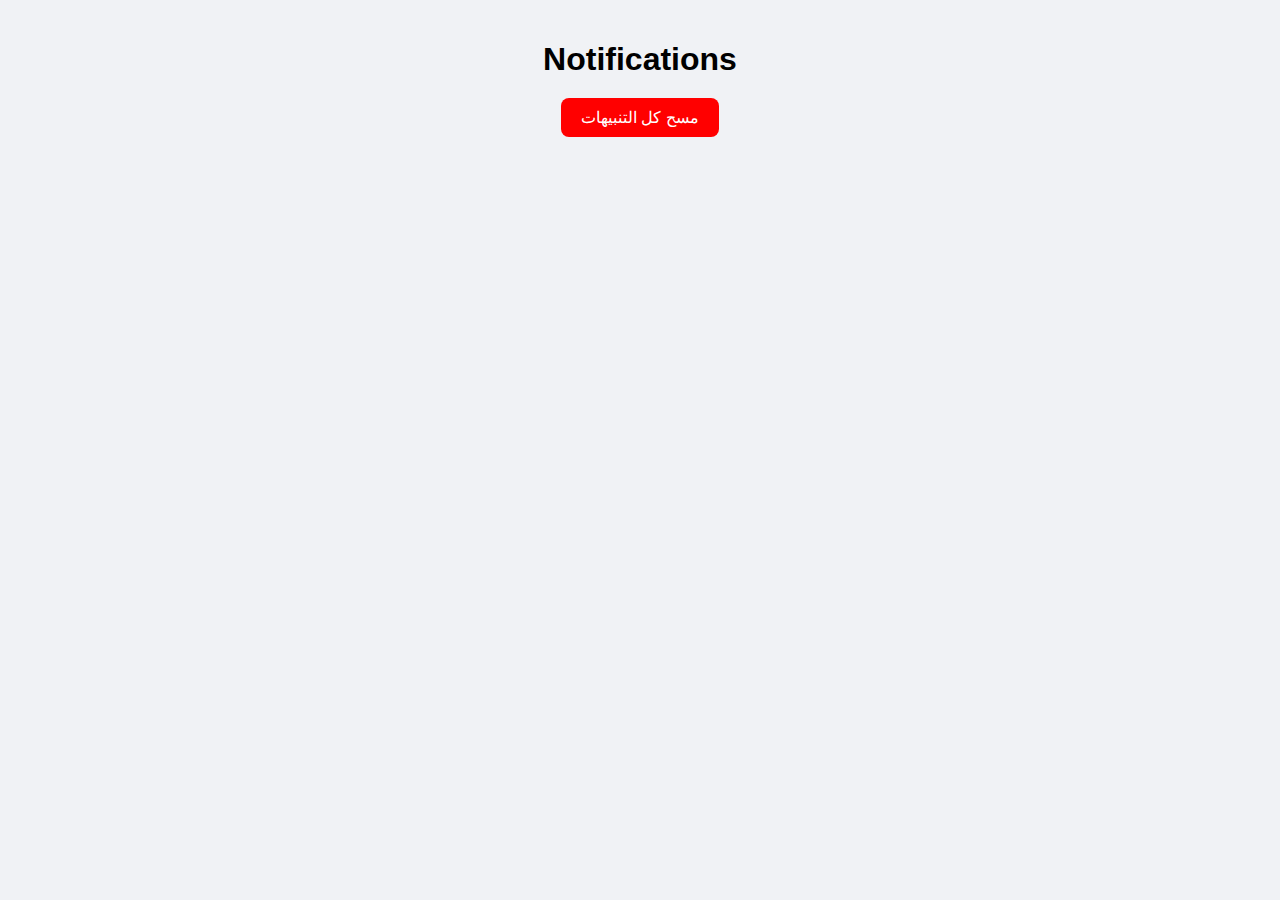
<file: noti.html>
<!DOCTYPE html>
<html lang="ar">

<head>
    <meta charset="UTF-8">
    <title>Notifications Page</title>
    <link rel="stylesheet" href="https://cdnjs.cloudflare.com/ajax/libs/font-awesome/6.4.2/css/all.min.css">
    <style>
        body {
            font-family: Arial, sans-serif;
            background: #f0f2f5;
            margin: 0;
            padding: 20px;
        }

        h1 {
            text-align: center;
            margin-bottom: 20px;
        }

        .notification-list {
            max-width: 600px;
            margin: 0 auto 20px auto;
        }

        .notification {
            display: flex;
            background: #fff;
            padding: 10px 15px;
            margin-bottom: 10px;
            border-radius: 10px;
            box-shadow: 0 2px 6px rgba(0, 0, 0, 0.1);
            align-items: center;
            gap: 10px;
        }

        .profile-picture img {
            width: 50px;
            height: 50px;
            border-radius: 50%;
        }

        .notification-body {
            flex: 1;
        }

        .notification-body b {
            display: block;
            font-size: 16px;
            margin-bottom: 3px;
        }

        .notification-body span {
            font-size: 14px;
            color: #333;
        }

        .notification-body small {
            color: gray;
            font-size: 12px;
        }
    </style>
</head>

<body>

    <h1>Notifications</h1>
    <button id="clear-btn">مسح كل التنبيهات</button>

    <div class="notification-list" id="notification-list">
        <!-- التنبيهات هتظهر هنا -->
    </div>

    <script>
        // قائمة أسماء حقيقية وصورهم
        const users = [
            { name: "Ahmed Ali", img: "n2.png" },
            { name: "Sara Mohamed", img: "n3.png" },
            { name: "Omar Hassan", img: "n4.png" },
            { name: "Mona Khaled", img: "n5.png" },
            { name: "Ali Mostafa", img: "m1.jpg" }
        ];

        // مصفوفة التنبيهات
        let notifications = JSON.parse(localStorage.getItem('notifications')) || [];

        // دالة الوقت النسبي
        function timeAgo(date) {
            const now = new Date();
            const diff = Math.floor((now - date) / 1000);
            if (diff < 60) return 'Just Now';
            if (diff < 3600) return Math.floor(diff / 60) + ' min ago';
            if (diff < 86400) return Math.floor(diff / 3600) + ' hours ago';
            if (diff < 604800) return Math.floor(diff / 86400) + ' days ago';
            return new Date(date).toLocaleDateString();
        }

        // عرض التنبيهات
        function renderNotifications() {
            const list = document.getElementById('notification-list');
            list.innerHTML = "";
            notifications.forEach(notify => {
                const div = document.createElement('div');
                div.classList.add('notification');
                div.innerHTML = `
                <div class="profile-picture">
                    <img src="${notify.img}" alt="">
                </div>
                <div class="notification-body">
                    <b>${notify.username}</b>
                    <span>${notify.text}</span>
                    <small>${timeAgo(notify.time)}</small>
                </div>
            `;
                list.appendChild(div);
            });
            // حفظ التنبيهات في LocalStorage
            localStorage.setItem('notifications', JSON.stringify(notifications));
        }

        // دالة لإضافة تنبيه جديد
        function addNotification(username, text, img) {
            if (notifications.length >= 10) return; // ما نزيدش عن 10
            notifications.unshift({ username, text, img, time: new Date() });
            renderNotifications();
        }

        // محاكاة أحداث عشوائية: لايك، تعليق، متابعة
        const events = [
            (user) => `${user.name} liked your post.`,
            (user) => `${user.name} commented: "Great job!"`,
            (user) => `${user.name} started following you.`
        ];

        // إضافة حدث جديد كل 3 ثواني بشكل عشوائي
        setInterval(() => {
            if (notifications.length >= 10) return; // ما نزيدش عن 10
            const user = users[Math.floor(Math.random() * users.length)];
            const event = events[Math.floor(Math.random() * events.length)];
            addNotification(user.name, event(user), user.img);
        }, 10000);

        // تحديث الوقت كل دقيقة
        setInterval(renderNotifications, 60000);

        // عرض أول مرة
        renderNotifications();
    </script>

<script>
    // زر المسح
    const clearBtn = document.getElementById('clear-btn');
    clearBtn.addEventListener('click', () => {
        notifications = []; // مسح المصفوفة
        localStorage.removeItem('notifications'); // مسح من LocalStorage
        renderNotifications(); // إعادة العرض الفارغ
    });
</script>

<style>
    #clear-btn {
        display: block;
        margin: 0 auto 20px auto;
        padding: 10px 20px;
        font-size: 16px;
        background: red;
        color: #fff;
        border: none;
        border-radius: 8px;
        cursor: pointer;
        transition: 0.2s;
    }

    #clear-btn:hover {
        background: darkred;
    }
</style>


</body>

</html>
</file>
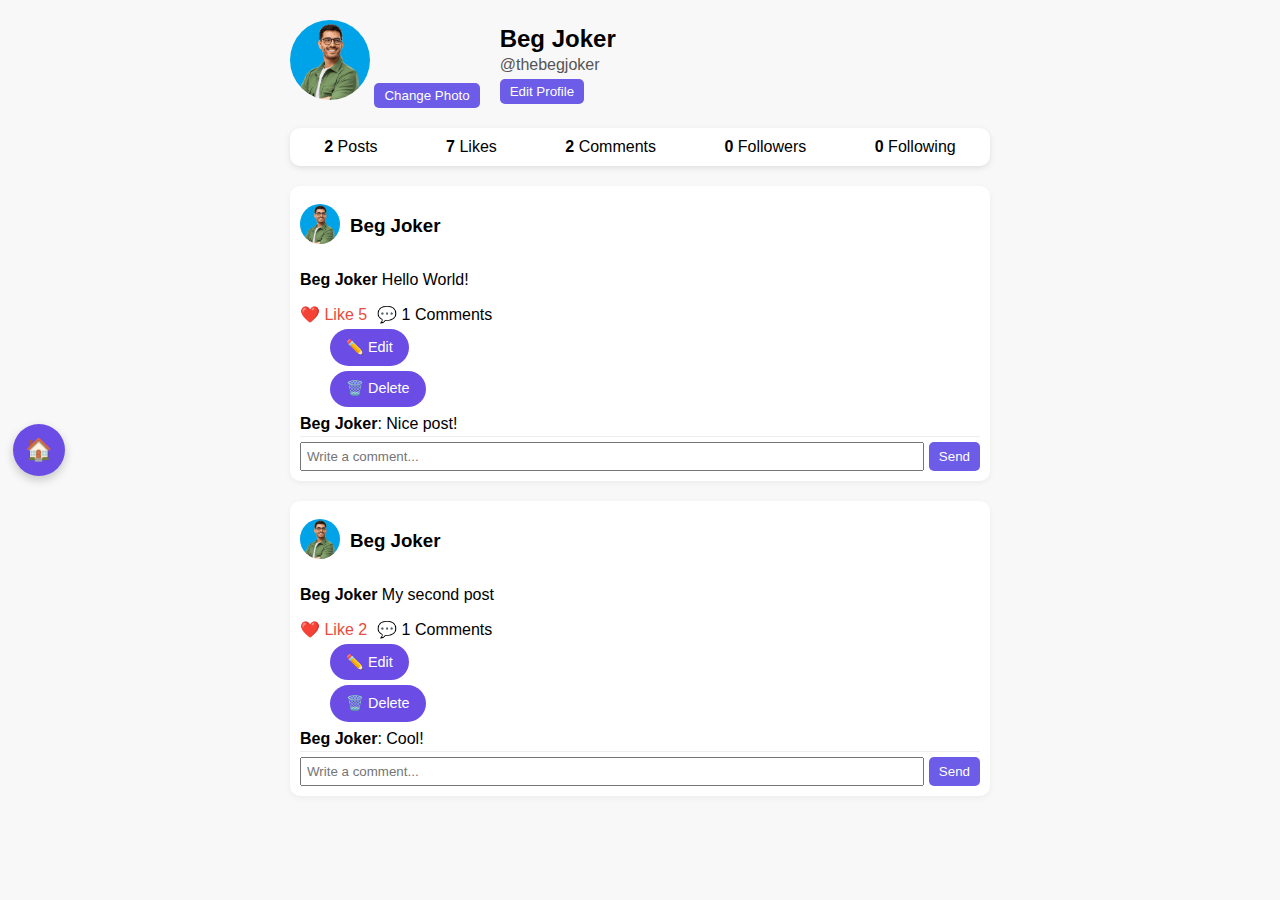
<file: profile.html>
<!DOCTYPE html>
<html lang="en">

<head>
    <meta charset="UTF-8">
    <meta name="viewport" content="width=device-width, initial-scale=1.0">
    <title>Profile</title>
    <style>
        :root{
            --primary: hsl(252, 75%, 60%);
        }
        body {
            font-family: Arial, sans-serif;
            padding: 20px;
            max-width: 700px;
            margin: auto;
            background: #f8f8f8;
        }

        .profile-page {
            margin-bottom: 30px;
        }

        .profile-header {
            display: flex;
            align-items: center;
            gap: 20px;
            flex-wrap: wrap;
        }

        .profile-header .profile-picture {
            position: relative;
        }

        .profile-header .profile-picture img {
            width: 80px;
            height: 80px;
            border-radius: 50%;
            object-fit: cover;
        }

        .profile-header button {
            margin-top: 5px;
            padding: 5px 10px;
            border: none;
            border-radius: 5px;
            cursor: pointer;
            background: #6c5ce7;
            color: white;
        }

        .profile-header button:hover {
            background: #5a4bcd;
        }

        .profile-info {
            flex: 1;
            min-width: 200px;
        }

        .profile-info h2 {
            margin: 0;
        }

        .profile-info p {
            margin: 3px 0 0 0;
            color: #555;
        }
        .btn-create{
            background-color: var(--primary);
            color: #fff;
            border: none;
            padding: 0.6rem 1rem;
            border-radius: 2rem;
            cursor: pointer;
            font-size: 0.9rem;
            display: flex;
            align-items: center;
            gap: 0.5rem;
            margin: 5px;
        }
        .btn-create:hover {
            opacity: 0.9;
        }

        .profile-stats {
            display: flex;
            justify-content: space-around;
            margin: 20px 0;
            background: white;
            padding: 10px 0;
            border-radius: 10px;
            box-shadow: 0 2px 6px rgba(0, 0, 0, 0.1);
        }

        .profile-posts .feed {
            margin-bottom: 20px;
            border-radius: 10px;
            background: white;
            padding: 10px;
            box-shadow: 0 2px 6px rgba(0, 0, 0, 0.05);
        }

        .feed .head {
            display: flex;
            align-items: center;
            gap: 10px;
            margin-bottom: 5px;
        }

        .feed .profile-post img {
            width: 40px;
            height: 40px;
            border-radius: 50%;
            object-fit: cover;
        }
        .edit-post,
        .delete-post{
            margin-left: 30px;
        }
        
        .ation-button {
            margin: 5px 0;
            display: flex;
            gap: 10px;
            flex-wrap: wrap;
        }

        .like-btn {
            cursor: pointer;
            color: #e74c3c;
            user-select: none;
        }

        .like-btn.active {
            font-weight: bold;
        }

        .comment-box {
            display: flex;
            gap: 5px;
            margin-top: 5px;
            flex-wrap: wrap;
        }

        .comment-box input {
            flex: 1;
            padding: 5px;
            min-width: 150px;
        }

        .comment-box button {
            padding: 5px 10px;
            cursor: pointer;
            border: none;
            border-radius: 5px;
            background: #6c5ce7;
            color: white;
        }

        .comments-list .comment {
            padding: 3px 0;
            border-bottom: 1px solid #eee;
        }

        /* إشعارات */
        #notifications-container {
            position: fixed;
            top: 20px;
            right: 20px;
            z-index: 1000;
            display: flex;
            flex-direction: column;
            gap: 10px;
            max-width: 250px;
        }

        .notification {
            background: #6c5ce7;
            color: white;
            padding: 10px 15px;
            border-radius: 8px;
            box-shadow: 0 2px 8px rgba(0, 0, 0, 0.2);
            opacity: 0;
            transition: opacity 0.3s ease;
            word-break: break-word;
        }
        #back-home-btn {
    position: absolute;
    left: 1%;
    top: 50%;
    transform: translateY(-50%);
    background: var(--primary);
    color: #fff;
    border: none;
    width: 52px;
    height: 52px;
    border-radius: 50%;
    font-size: 22px;
    cursor: pointer;
    box-shadow: 0 4px 10px rgba(0,0,0,0.2);
    z-index: 2000;
    transition: opacity 0.3s ease, transform 0.3s ease;
}

/* حالة الإخفاء */
#back-home-btn.hide {
    opacity: 0;
    pointer-events: none;
}

/* 📱 موبايل */
@media (max-width: 600px) {
    #back-home-btn {
        top: auto;
        bottom: 20px;
        left: 12px;
        transform: none;
        width: 44px;
        height: 44px;
        font-size: 18px;
    }
}


    </style>
</head>

<body>
    <button id="back-home-btn" title="Home">🏠</button>

    <div id="notifications-container"></div>

    <div class="profile-page">
        <div class="profile-header">
            <div class="profile-picture">
                <img id="profile-img" src="profile-1.jpeg" alt="Profile">
                <input type="file" id="profile-img-input" hidden>
                <button id="change-img-btn">Change Photo</button>
            </div>
            <div class="profile-info">
                <h2 id="profile-name">Beg Joker</h2>
                <p id="profile-username">@thebegjoker</p>
                <button id="edit-profile-btn">Edit Profile</button>
            </div>
        </div>

        <div class="profile-stats">
            <div><b id="total-posts">0</b> Posts</div>
            <div><b id="total-likes">0</b> Likes</div>
            <div><b id="total-comments">0</b> Comments</div>
            <div><b id="total-Followers">0</b> Followers</div>
            <div><b id="total-Following">0</b> Following</div>
        </div>

        <div class="profile-posts"></div>
    </div>

    <script>
        document.addEventListener("DOMContentLoaded", () => {
            const profileImg = document.getElementById("profile-img");
            let lastScrollY = window.scrollY;
            const backHomeBtn = document.getElementById("back-home-btn");

            window.addEventListener("scroll", () => {
                const currentScroll = window.scrollY;

                if (currentScroll > lastScrollY) {
                    // ⬇ المستخدم بينزل
                    backHomeBtn.classList.add("hide");
                } else {
                    // ⬆ المستخدم بيطلع
                    backHomeBtn.classList.remove("hide");
                }

                lastScrollY = currentScroll;
            });
            const profileName = document.getElementById("profile-name");
            const profileUsername = document.getElementById("profile-username");
            const editBtn = document.getElementById("edit-profile-btn");
            const changeImgBtn = document.getElementById("change-img-btn");
            const profileImgInput = document.getElementById("profile-img-input");
            const profilePosts = document.querySelector(".profile-posts");
            const totalPostsEl = document.getElementById("total-posts");
            const totalLikesEl = document.getElementById("total-likes");
            const totalCommentsEl = document.getElementById("total-comments");
            const notificationsContainer = document.getElementById("notifications-container");

            let profile = JSON.parse(localStorage.getItem("profile")) || {
                img: "profile-1.jpeg",
                name: "Beg Joker",
                username: "@thebegjoker"
            };

            let posts = JSON.parse(localStorage.getItem("posts")) || [
                { id: 1, text: "Hello World!", image: "", likes: 5, liked: false, comments: ["Nice post!"], createdAt: Date.now() },
                { id: 2, text: "My second post", image: "", likes: 2, liked: false, comments: ["Cool!"], createdAt: Date.now() - 1000 }
            ];

            function showNotification(message) {
                const notif = document.createElement("div");
                notif.className = "notification";
                notif.textContent = message;
                notificationsContainer.appendChild(notif);
                setTimeout(() => notif.style.opacity = "1", 10);
                setTimeout(() => { notif.style.opacity = "0"; setTimeout(() => notif.remove(), 300); }, 3000);
            }

            function loadProfile() {
                profileImg.src = profile.img;
                profileName.textContent = profile.name;
                profileUsername.textContent = profile.username;
            }

            function saveProfile() {
                localStorage.setItem("profile", JSON.stringify(profile));
            }

            loadProfile();

            editBtn.addEventListener("click", () => {
                const newName = prompt("Enter your name:", profile.name);
                if (!newName) return;
                const newUsername = prompt("Enter your username:", profile.username);
                if (!newUsername) return;
                profile.name = newName.trim();
                profile.username = newUsername.trim();
                saveProfile();
                loadProfile();
                updatePostsProfile();
                updateCommentsProfile();
            });

            changeImgBtn.addEventListener("click", () => profileImgInput.click());
            profileImgInput.addEventListener("change", () => {
                const file = profileImgInput.files[0];
                if (!file) return;
                const reader = new FileReader();
                reader.onload = () => {
                    profile.img = reader.result;
                    saveProfile();
                    loadProfile();
                    updatePostsProfile();
                };
                reader.readAsDataURL(file);
            });

            function renderPosts() {
                profilePosts.innerHTML = "";
                posts.sort((a, b) => b.createdAt - a.createdAt).forEach(post => {
                    const feed = document.createElement("div");
                    feed.className = "feed";
                    feed.dataset.id = post.id;
                    feed.innerHTML = `
        <div class="head">
          <div class="profile-post">
            <img src="${profile.img}" class="feed-profile-img">
          </div>
          <div class="info">
            <h3 class="feed-username">${profile.name}</h3>
          </div>
        </div>
        <div class="caption"><p><b>${profile.name}</b> ${post.text}</p></div>
        <div class="ation-button">
          <span class="like-btn ${post.liked ? 'active' : ''}">❤️ Like <span class="like-count">${post.likes}</span></span>
          💬 ${post.comments.length} Comments
        </div>
        <div class="post-actions">
        <button class="edit-post btn-create">✏️ Edit</button>
        <button class="delete-post btn-create">🗑️ Delete</button>
        </div>

        <div class="comments-list"></div>
        <div class="comment-box">
          <input type="text" placeholder="Write a comment...">
          <button>Send</button>
        </div>
      `;

                    // لايك
                    const likeBtn = feed.querySelector(".like-btn");
                    const likeCountSpan = likeBtn.querySelector(".like-count");
                    likeBtn.addEventListener("click", () => {
                        post.liked = !post.liked;
                        post.likes += post.liked ? 1 : -1;
                        post.likes = Math.max(0, post.likes);
                        likeCountSpan.textContent = post.likes;
                        localStorage.setItem("posts", JSON.stringify(posts));
                        showNotification(`You ${post.liked ? "liked" : "unliked"} a post!`);
                        updateStats();
                    });
                    // حذف البوست
                    const deleteBtn = feed.querySelector(".delete-post");
                    deleteBtn.addEventListener("click", () => {
                        if (confirm("Are you sure you want to delete this post?")) {
                            posts = posts.filter(p => p.id !== post.id);
                            localStorage.setItem("posts", JSON.stringify(posts));
                            renderPosts();
                            showNotification("Post deleted 🗑️");
                        }
                    });
                    // تعديل البوست
                    const editBtnPost = feed.querySelector(".edit-post");
                    editBtnPost.addEventListener("click", () => {
                        const newText = prompt("Edit your post:", post.text);
                        if (newText && newText.trim() !== "") {
                            post.text = newText.trim();
                            localStorage.setItem("posts", JSON.stringify(posts));
                            renderPosts();
                            showNotification("Post edited ✏️");
                        }
                    });

                    // التعليقات
                    const list = feed.querySelector(".comments-list");
                    post.comments.forEach(c => {
                        const div = document.createElement("div");
                        div.className = "comment";
                        div.dataset.user = "self";
                        div.innerHTML = `<b class="comment-username">${profile.name}</b>: ${c}`;
                        list.appendChild(div);
                    });

                    const input = feed.querySelector(".comment-box input");
                    const btn = feed.querySelector(".comment-box button");
                    btn.addEventListener("click", () => {
                        const text = input.value.trim();
                        if (!text) return;
                        post.comments.push(text);
                        localStorage.setItem("posts", JSON.stringify(posts));
                        const div = document.createElement("div");
                        div.className = "comment";
                        div.dataset.user = "self";
                        div.innerHTML = `<b class="comment-username">${profile.name}</b>: ${text}`;
                        list.appendChild(div);
                        input.value = "";
                        updateStats();
                        showNotification(`You commented: "${text}"`);
                    });

                    profilePosts.appendChild(feed);
                });

                updateStats();
            }

            function updateStats() {
                totalPostsEl.textContent = posts.length;
                totalLikesEl.textContent = posts.reduce((a, b) => a + b.likes, 0);
                totalCommentsEl.textContent = posts.reduce((a, b) => a + b.comments.length, 0);
            }

            function updatePostsProfile() {
                document.querySelectorAll(".feed").forEach(feed => {
                    const img = feed.querySelector(".feed-profile-img");
                    const usernameEl = feed.querySelector(".feed-username");
                    const captionName = feed.querySelector(".caption b");
                    if (img) img.src = profile.img;
                    if (usernameEl) usernameEl.textContent = profile.name;
                    if (captionName) captionName.textContent = profile.name;
                });
            }

            function updateCommentsProfile() {
                document.querySelectorAll(".comment[data-user='self'] .comment-username").forEach(el => {
                    el.textContent = profile.name;
                });
            }

            renderPosts();
        });
        const backHomeBtn = document.getElementById("back-home-btn");

            backHomeBtn.addEventListener("click", () => {
                window.location.href = "index.html"; // اسم صفحة الهوم
            });

    </script>
    <script src="script.js"></script>

</body>

</html>
</file>
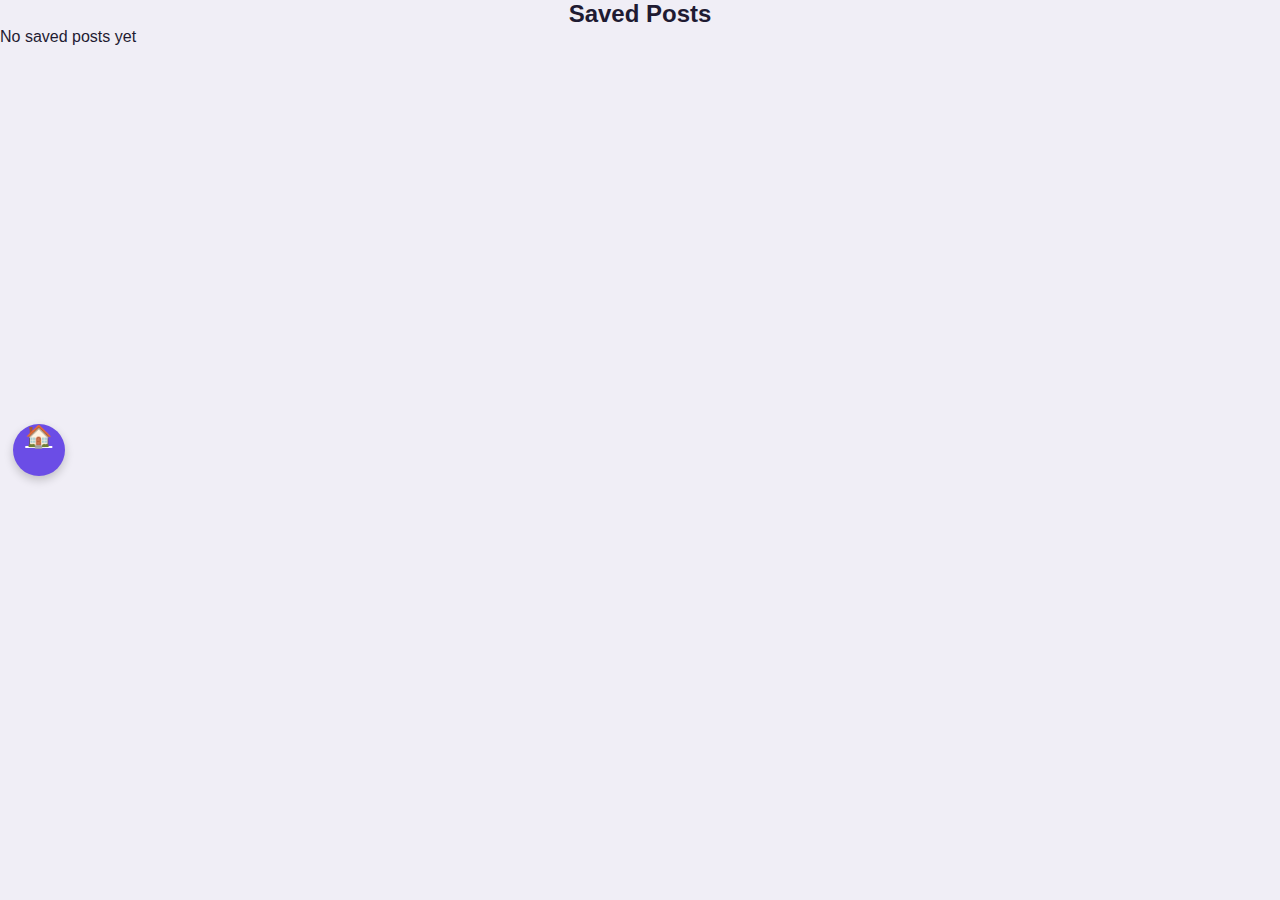
<file: saved.html>
<!DOCTYPE html>
<html lang="en">

<head>
    <meta charset="UTF-8">
    <title>Saved Videos</title>
    <link rel="stylesheet" href="style.css">
</head>
<style>
  #back-home-btn {
    position: absolute;
    left: 1%;
    top: 50%;
    transform: translateY(-50%);
    background: var(--primary);
    color: #fff;
    border: none;
    width: 52px;
    height: 52px;
    border-radius: 50%;
    font-size: 22px;
    cursor: pointer;
    box-shadow: 0 4px 10px rgba(0,0,0,0.2);
    z-index: 2000;
    transition: opacity 0.3s ease, transform 0.3s ease;
    text-align: center;
}

/* حالة الإخفاء */
#back-home-btn.hide {
    opacity: 0;
    pointer-events: none;
}

/* 📱 موبايل */
@media (max-width: 600px) {
    #back-home-btn {
        top: auto;
        bottom: 20px;
        left: 12px;
        transform: none;
        width: 44px;
        height: 44px;
        font-size: 18px;
    }
}

</style>
<body>

    <h2 style="text-align:center">Saved Posts</h2>

    <div class="feeds" id="savedFeeds"></div>
     <a href="index.html" id="back-home-btn">🏠</a>

    <script>
        const savedFeeds = document.getElementById("savedFeeds");

function getPosts() {
  return JSON.parse(localStorage.getItem("posts")) || [];
}

function createPostHTML(post) {
  return `
    <div class="feed">
      <div class="caption">
        <p>${post.text}</p>
      </div>

      ${post.image ? `<img src="${post.image}" style="width:100%">` : ""}

      <div>❤️ ${post.likes} Likes</div>
      

      <div class="comments-list">
        ${post.comments.map(c => `<div class="comment">${c}</div>`).join("")}
      </div>
    </div>
  `;
}

function renderSavedPosts() {
  const posts = getPosts();
  const likedPosts = posts.filter(p => p.liked);

  if (likedPosts.length === 0) {
    savedFeeds.innerHTML = "<p>No saved posts yet</p>";
    return;
  }

  likedPosts.forEach(post => {
    savedFeeds.innerHTML += createPostHTML(post);
  });
}

renderSavedPosts();



    </script>
</body>

</html>
</file>
<file: style.css>
* {
    margin: 0;
    padding: 0;
    box-sizing: border-box;
}

/* Dark Mode */
body.dark {
    background-color: #121212;
    color: #e0e0e0;
}

body.dark nav {
    background-color: #1f1f1f;
}

body.dark .menu-item {
    color: #e0e0e0;
}

body.dark .menu-item:hover {
    background-color: #333;
    color: #fff;
}

body.dark .feeds,
body.dark .main-middle,
body.dark .right,
body.dark aside {
    background-color: #1e1e1e;
}

body.dark .feed {
    background-color: #2c2c2c;
    color: #e0e0e0;
}

body.dark .create-post input,
body.dark .comment-box input,
body.dark .chat-input input,
body.dark .search-bar input,
body.dark textarea {
    background-color: #333;
    color: #fff;
    border: 1px solid #444;
}

body.dark .btn-create,
body.dark .btn-post {
    background-color: #444;
    color: #fff;
}

body.dark .notification-box,
body.dark .notification {
    background-color: #2c2c2c;
    color: #e0e0e0;
}

body.dark .bottom-nav {
    background-color: #1f1f1f;
}

:root {
    --primary: hsl(252, 75%, 60%);
    --light: hsl(252, 30%, 95%);
    --dark: hsl(252, 30%, 15%);
    --gray: hsl(252, 15%, 60%);
    --white: #fff;
    --radius: 1rem;
}

body.dark {
    --light: hsl(252, 30%, 10%);
    --white: hsl(252, 30%, 15%);
    --dark: hsl(252, 30%, 95%);
    --gray: hsl(252, 15%, 65%);
}

.chat-page {
    display: none;
}

.chat-page.active {
    display: flex;
}

.feed img {
    width: 100%;
    border-radius: 10px;
    margin-top: 10px;
}

.like-btn {
    background: none;
    border: none;
    cursor: pointer;
    font-size: 18px;
    position: relative;
}

.like-btn.active i {
    color: red;
    animation: pop 0.3s ease;
}

@keyframes pop {
    0% {
        transform: scale(1);
    }

    50% {
        transform: scale(1.4);
    }

    100% {
        transform: scale(1);
    }
}

.like-count {
    margin-left: 4px;
    font-size: 14px;
}

.comment-box {
    display: flex;
    gap: .5rem;
    margin-top: .5rem;
}

.comment-box input {
    flex: 1;
    padding: .4rem .6rem;
    border-radius: .5rem;
    border: none;
    background: var(--light);
}

.comment-box button {
    background: var(--primary);
    border: none;
    color: white;
    padding: .4rem .8rem;
    border-radius: .5rem;
    cursor: pointer;
}

.comments-list p {
    font-size: .8rem;
    margin-top: .3rem;
}

body {
    font-family: Arial, Helvetica, sans-serif;
    background: var(--light);
    color: var(--dark);
}

/* NAVBAR */
nav {
    background: var(--white);
    padding: 1rem 0;
    position: fixed;
    width: 100%;
    top: 0;
    z-index: 10;
}

.nav-container {
    width: 90%;
    margin: auto;
    display: flex;
    justify-content: space-between;
    align-items: center;
}

.logo span {
    color: red;
}

.search-bar {
    background: var(--light);
    padding: .5rem 1rem;
    border-radius: var(--radius);
}

.search-bar input {
    border: none;
    background: transparent;
}

.profile-picture {
    width: 40px;
    height: 40px;
    border-radius: 50%;
    overflow: hidden;
}

.profile-picture img {
    width: 100%;
}

/* Profile Box في sidebar */
.profile-box {
    background: var(--white);
    padding: 1rem;
    border-radius: var(--radius);
    margin-bottom: 1rem;
    text-align: center;
}

.profile-box .profile-info h4 {
    margin: 0.5rem 0 0 0;
}

.profile-box .profile-info p {
    color: var(--gray);
    font-size: 0.85rem;
    margin-bottom: 0.5rem;
}

.profile-box .btn-lg {
    width: 100%;
}

/* MAIN CONTAINER */
.main-container {
    display: flex;
    gap: 2rem;
    margin-top: 6rem;
    /* تحت navbar */
}

/* ASIDE */
aside {
    width: 220px;
    background: var(--white);
    border-radius: var(--radius);
    padding: 1rem;
    height: 100vh;
    position: sticky;
    top: 6rem;
}

.menu-item {
    display: flex;
    align-items: center;
    gap: 1rem;
    padding: .8rem;
    cursor: pointer;
    border-radius: var(--radius);
}

.menu-item:hover {
    background: var(--light);
}



.notfy-counter {
    background: red;
    color: white;
    font-size: .7rem;
    padding: 2px 6px;
    border-radius: 10px;
}

.notification-box {
    display: none;
}

.notification-box.active {
    display: block;


}

.comment-box {
    display: flex;
    gap: 5px;
    margin-top: 5px;
}

.comment-box input {
    flex: 1;
    padding: 5px;
}

.comment-box button {
    padding: 5px 10px;
}

.comments-list .comment {
    padding: 3px 0;
    border-bottom: 1px solid #eee;
}

.notification {
    padding: 10px;
    border-bottom: 1px solid #eee;
}

/* Create Post Button */
.add-post {
    display: flex;
    align-items: center;
    gap: 1rem;
}

.btn-create {
    background: var(--primary);
    color: var(--white);
    border: none;
    padding: 0.6rem 1rem;
    border-radius: 2rem;
    cursor: pointer;
    font-size: 0.9rem;
    display: flex;
    align-items: center;
    gap: 0.5rem;
}

.btn-create:hover {
    opacity: 0.9;
}

.notification {
    display: flex;
    gap: .8rem;
    padding: .5rem 0;
}

.notification-body small {
    display: block;
    color: var(--gray);
}

/* MAIN CONTENT */
.main-middle {
    flex: 1;
    background: var(--light);
    padding: 2rem;
    border-radius: var(--radius);
}

.stories {
    margin-bottom: 2rem;
}

.stories-wrapper {
    display: flex;
    gap: 1rem;
    overflow-x: auto;
    padding-bottom: 1rem;
    max-width: 660px;
}

.story {
    position: relative;
    min-width: 100px;
    height: 180px;
    border-radius: 1rem;
    overflow: hidden;
    cursor: pointer;
    flex-shrink: 0;
}

.story img {
    width: 100%;
    height: 100%;
    object-fit: cover;
    display: block;
}

/* الصورة الشخصية فوق الستوري */
.story-profile {
    position: absolute;
    top: 0.5rem;
    left: 0.5rem;
    width: 40px;
    height: 40px;
    border-radius: 50%;
    border: 2px solid #fff;
    overflow: hidden;
}

.story-profile img {
    width: 100%;
    height: 100%;
    object-fit: cover;
}

/* اسم الستوري تحت */
.story p {
    position: absolute;
    bottom: 0.5rem;
    left: 0.5rem;
    color: white;
    font-weight: bold;
    text-shadow: 0px 0px 5px rgba(0, 0, 0, 0.7);
    font-size: 0.8rem;
}

/* ستايل Add Story */
.add-story {
    border: 2px dashed #ccc;
    display: flex;
    justify-content: center;
    align-items: center;
    flex-direction: column;
}

.add-icon {
    position: absolute;
    top: 0.5rem;
    left: 0.5rem;
    width: 25px;
    height: 25px;
    background-color: var(--primary);
    color: #fff;
    border-radius: 50%;
    display: flex;
    justify-content: center;
    align-items: center;
    font-weight: bold;
    font-size: 1rem;
    border: 2px solid #fff;
}

/* CREATE POST */
.create-post {
    display: flex;
    align-items: center;
    gap: 1rem;
    max-width: 660px;
    margin: 1rem auto;
    padding: 1rem;
    background: var(--white);
    border-radius: var(--radius);
}

.create-post input {
    flex: 1;
    border: none;
    outline: none;
    padding: 0.7rem 1rem;
    border-radius: 2rem;
    background: var(--light);
    font-size: 0.9rem;
}

.btn-post {
    background: var(--primary);
    color: var(--white);
    border: none;
    padding: 0.6rem 1.2rem;
    border-radius: 2rem;
    cursor: pointer;
    font-size: 0.9rem;
}

.btn-post:hover {
    opacity: 0.9;
}

.story .add-story p {
    bottom: auto;
    top: auto;
    margin-top: 2rem;
    color: var(--dark);
    text-shadow: none;
}

/* هبد */

.main-middle .add-post {
    display: flex;
    max-width: 660px;
    justify-content: space-between;
    align-items: center;
    margin: 1rem auto;
    border-radius: var(--radius);
    background: var(--white);
}

.main-middle .add-post input[type="text"] {
    justify-self: start;
    width: 100%;
    padding-left: 1rem;
    background: var(--light);
    margin-right: 1rem;
}

.main-middle .add-post .profile-picture {
    width: 2rem;
}

/* ===== FEED ===== */
.feed {
    background: var(--white);
    border-radius: var(--radius);
    padding: 1rem;
    margin-bottom: 1.5rem;
    max-width: 660px;
    margin-left: auto;
    margin-right: auto;
}

/* رأس البوست */
.feed .head {
    display: flex;
    justify-content: space-between;
    align-items: center;
    margin-bottom: 0.8rem;
}

.feed .user {
    display: flex;
    align-items: center;
    gap: 0.7rem;
}

.profile-post {
    width: 45px;
    height: 45px;
    border-radius: 50%;
    overflow: hidden;
}

.profile-post img {
    width: 100%;
    height: 100%;
    object-fit: cover;
}

.feed .info h3 {
    font-size: 0.95rem;
    margin-bottom: 2px;
}

.feed .info small {
    color: var(--gray);
    font-size: 0.75rem;
}

.feed .edit {
    cursor: pointer;
    color: var(--gray);
}

/* صورة البوست */
.feed .photo {
    width: 100%;
    border-radius: var(--radius);
    overflow: hidden;
    margin: 0.5rem 0;
}

.feed .photo img {
    width: 100%;
    display: block;
}

/* ===== LIKE / COMMENT / SHARE ===== */
.action-button {
    display: flex;
    justify-content: space-between;
    align-items: center;
    padding: 0.6rem 0;
    border-top: 1px solid var(--light);
    border-bottom: 1px solid var(--light);
}

.interaction-buttons {
    display: flex;
    gap: 1.5rem;
}

.interaction-buttons span {
    display: flex;
    align-items: center;
    gap: 0.4rem;
    cursor: pointer;
    color: var(--gray);
    font-size: 0.85rem;
}

.interaction-buttons span:hover {
    color: var(--primary);
}

.bookmark {
    cursor: pointer;
    color: var(--gray);
}

.bookmark:hover {
    color: var(--primary);
}

/* ===== LIKES ===== */
.liked-by {
    display: flex;
    align-items: center;
    gap: 0.4rem;
    margin-top: 0.6rem;
}

.liked-by span img {
    width: 25px;
    height: 25px;
    border-radius: 50%;
    border: 2px solid var(--white);
    margin-left: -8px;
}

.liked-by p {
    margin-left: 0.5rem;
    font-size: 0.8rem;
}

/* ===== CAPTION ===== */
.caption {
    margin-top: 0.5rem;
}

.caption b {
    margin-right: 0.3rem;
}

.hashtag {
    color: var(--primary);
    cursor: pointer;
}

/* ===== COMMENTS ===== */
.comments {
    margin-top: 0.4rem;
    font-size: 0.8rem;
    color: var(--gray);
    cursor: pointer;
}

@media (max-width: 992px) {
    aside {
        display: none;
    }

    .main-container {
        justify-content: center;
    }
}

@media (max-width: 768px) {
    .nav-container {
        flex-direction: column;
        gap: 1rem;
    }

    .search-bar {
        width: 100%;
    }

    .stories-wrapper {
        max-width: 100%;
    }

    .feed,
    .create-post {
        max-width: 100%;
    }

    .interaction-buttons {
        gap: 1rem;
    }
}

@media (max-width: 480px) {
    .interaction-buttons span {
        font-size: 0.75rem;
    }

    .feed .info h3 {
        font-size: 0.85rem;
    }
}

.story {
    transition: transform 0.3s ease, box-shadow 0.3s ease;
}

.story:hover {
    transform: translateY(-8px) scale(1.03);
    box-shadow: 0 15px 25px rgba(0, 0, 0, 0.15);
}

/* أنيميشن فتح الستوري */
.story.active {
    animation: openStory 0.4s ease;
}

@keyframes openStory {
    from {
        transform: scale(0.9);
        opacity: 0;
    }

    to {
        transform: scale(1);
        opacity: 1;
    }
}

/* أنيميشن إغلاق الستوري */
.story.closing {
    animation: closeStory 0.4s ease;
}

main .right {
    height: max-content;
    position: sticky;
    top: 6rem;
    bottom: 0;
}

.right .messages {
    background: var(--white);
    border-radius: var(--radius);
    padding: 1rem;
}

.right .messages .header {
    display: flex;
    align-items: center;
    justify-content: space-between;
    margin-bottom: 1rem;
}

.right .messages i {
    font-size: 1.4rem;
}

.right .messages .search-bar {
    display: flex;
    align-items: center;
    margin-bottom: 1rem;
}


/* .right .messages .category{
    text-align: center;
    width: 100%;
    border-bottom: 4px soloid var(--primary);
    padding-bottom: .5rem;
    font-size: 0.85rem;
} */

/* ===== RIGHT SIDE ===== */
.right {
    width: 300px;
    position: sticky;
    top: 6rem;
}

/* ===== MESSAGES ===== */
.messages {
    background: var(--white);
    border-radius: var(--radius);
    padding: 1rem;
    margin-bottom: 1rem;
}

.messages .header {
    display: flex;
    justify-content: space-between;
    align-items: center;
    margin-bottom: 1rem;
}

.messages .header i {
    cursor: pointer;
    color: var(--gray);
}

/* categories */
.category {
    display: flex;
    justify-content: space-between;
    margin-bottom: 1rem;
}

.category h6 {
    font-size: 0.75rem;
    cursor: pointer;
    color: var(--gray);
}

.category h6.active {
    color: var(--primary);
    border-bottom: 2px solid var(--primary);
    padding-bottom: 2px;
}

/* single message */
.message {
    display: flex;
    gap: 0.8rem;
    padding: 0.6rem;
    border-radius: var(--radius);
    cursor: pointer;
    transition: background 0.3s;
}

.message:hover {
    background: var(--light);
}

.message.active {
    background: var(--light);
}

.message-body h5 {
    font-size: 0.85rem;
}

.message-body p {
    font-size: 0.75rem;
    color: var(--gray);
}

/* ===== FRIEND REQUESTS ===== */
.friend-requests {
    background: var(--white);
    border-radius: var(--radius);
    padding: 1rem;
}

.friend-requests h4 {
    margin-bottom: 1rem;
}

.request {
    display: flex;
    justify-content: space-between;
    align-items: center;
}

.request .info {
    display: flex;
    gap: 0.8rem;
}

.request .action {
    display: flex;
    gap: 0.5rem;
}


/* ================= MOBILE DESIGN ================= */
@media (max-width: 768px) {

    body {
        overflow-x: hidden;
    }

    /* اخفاء السايد بار */
    aside {
        display: none;
    }

    /* اخفاء right القديم */
    .right {
        width: 100%;
        position: static;
    }

    /* الكونتينر الرئيسي */
    .main-container {
        flex-direction: column;
        margin-top: 5rem;
        gap: 0;
    }

    .main-middle {
        padding: 1rem;
    }

    /* ===== NAVBAR MOBILE ===== */
    nav {
        padding: 0.7rem 0;
    }

    .nav-container {
        flex-direction: row;
        justify-content: space-between;
    }

    .search-bar {
        display: none;
    }

    .add-post .btn-create {
        padding: 0.4rem 0.8rem;
        font-size: 0.75rem;
    }

    /* ===== STORIES ===== */
    .stories-wrapper {
        max-width: 100%;
        gap: 0.6rem;
    }

    .story {
        min-width: 80px;
        height: 140px;
    }

    /* ===== POSTS ===== */
    .feed,
    .create-post {
        max-width: 100%;
        border-radius: 0.8rem;
    }

    /* ===== ACTION BUTTONS ===== */
    .interaction-buttons span {
        font-size: 0.75rem;
        gap: 0.3rem;
    }

    /* ===== MESSAGES FULL SCREEN ===== */
    .messages {
        width: 100%;
        border-radius: 0;
        min-height: 100vh;
    }

    .messages .header {
        position: sticky;
        top: 0;
        background: var(--white);
        z-index: 10;
        padding-bottom: 0.5rem;
    }

    .message {
        padding: 0.8rem;
    }

    .message-body h5 {
        font-size: 0.9rem;
    }

    .message-body p {
        font-size: 0.75rem;
    }

    /* ===== FRIEND REQUESTS ===== */
    .friend-requests {
        border-radius: 0;
        margin-top: 1rem;
    }

    /* تحسين اللمس */
    button,
    .menu-item,
    .message {
        -webkit-tap-highlight-color: transparent;
    }
}

@media (max-width: 768px) {
    * {
        scroll-behavior: smooth;
    }

    .message:active,
    .story:active {
        transform: scale(0.97);
    }
}

/* ===== BOTTOM NAV ===== */
.bottom-nav {
    display: none;
}

@media (max-width: 768px) {
    .bottom-nav {
        display: flex;
        position: fixed;
        bottom: 0;
        left: 0;
        width: 100%;
        height: 60px;
        background: var(--white);
        border-top: 1px solid var(--light);
        justify-content: space-around;
        align-items: center;
        z-index: 100;
    }

    .bottom-nav .nav-item {
        color: var(--gray);
        font-size: 1.2rem;
        cursor: pointer;
        transition: 0.3s;
    }

    .bottom-nav .nav-item.active {
        color: var(--primary);
    }

    .bottom-nav .nav-item.add {
        background: var(--primary);
        color: white;
        width: 45px;
        height: 45px;
        border-radius: 50%;
        display: flex;
        justify-content: center;
        align-items: center;
        margin-top: -25px;
        box-shadow: 0 10px 20px rgba(0, 0, 0, 0.2);
    }

    /* مساحة عشان البوتوم ناف */
    body {
        padding-bottom: 70px;
    }
}

@media (max-width: 768px) {
    .bottom-nav .nav-item:active {
        transform: scale(0.9);
    }
}

/* ===== CREATE POST MODAL ===== */
.post-modal {
    position: fixed;
    inset: 0;
    background: rgba(0, 0, 0, 0.5);
    display: none;
    justify-content: center;
    align-items: center;
    z-index: 200;
}

.post-modal.show {
    display: flex;
}

.post-modal-content {
    background: var(--white);
    width: 90%;
    max-width: 400px;
    border-radius: 1rem;
    padding: 1rem;
    animation: slideUp 0.3s ease;
}

@keyframes slideUp {
    from {
        transform: translateY(50px);
        opacity: 0;
    }

    to {
        transform: translateY(0);
        opacity: 1;
    }
}

/* header */
.modal-header {
    display: flex;
    justify-content: space-between;
    align-items: center;
}

.close-modal {
    font-size: 1.5rem;
    cursor: pointer;
}

/* body */
.modal-body {
    margin: 1rem 0;
}

.modal-body .profile {
    display: flex;
    align-items: center;
    gap: 0.6rem;
    margin-bottom: 1rem;
}

.modal-body textarea {
    width: 100%;
    min-height: 100px;
    border: none;
    resize: none;
    outline: none;
    background: var(--light);
    border-radius: 0.8rem;
    padding: 0.8rem;
}

.upload-img {
    display: inline-flex;
    gap: 0.4rem;
    align-items: center;
    margin-top: 0.7rem;
    cursor: pointer;
    color: var(--primary);
}

/* زر البوست */
.modal-post-btn {
    width: 100%;
}

.modal-post-btn:active {
    transform: scale(0.97);
}

/* ===== CHAT PAGE ===== */
.chat-page {
    position: fixed;
    inset: 0;
    background: var(--white);
    display: none;
    flex-direction: column;
    z-index: 300;
}

.chat-page.show {
    display: flex;
}

.chat-header {
    padding: 1rem;
    background: var(--primary);
    color: white;
    display: flex;
    gap: 1rem;
    align-items: center;
}

.chat-body {
    flex: 1;
    padding: 1rem;
    overflow-y: auto;
}

.msg {
    max-width: 70%;
    padding: 0.6rem;
    border-radius: 1rem;
    margin-bottom: 0.5rem;
    font-size: 0.85rem;
}

.msg.received {
    background: var(--light);
}

.msg.sent {
    background: var(--primary);
    color: white;
    margin-left: auto;
}

.chat-input {
    display: flex;
    padding: 0.6rem;
    border-top: 1px solid var(--light);
}

.chat-input input {
    flex: 1;
    border: none;
    padding: 0.6rem;
    border-radius: 1rem;
    background: var(--light);
}

.chat-input button {
    border: none;
    background: var(--primary);
    color: white;
    padding: 0 1rem;
    border-radius: 1rem;
}

/* ===== PROFILE PAGE ===== */
.profile-page {
    position: fixed;
    inset: 0;
    background: var(--white);
    display: none;
    flex-direction: column;
    z-index: 300;
    overflow-y: auto;
}

.profile-page.show {
    display: flex;
}

.profile-header {
    position: sticky;
    top: 0;
    background: var(--white);
    padding: 1rem;
    display: flex;
    justify-content: space-between;
    align-items: center;
    border-bottom: 1px solid var(--light);
    z-index: 10;
}

.profile-header i {
    font-size: 1.2rem;
    cursor: pointer;
    color: var(--dark);
    transition: 0.3s;
}

.profile-header i:hover {
    color: var(--primary);
}

.profile-header h3 {
    font-size: 1.2rem;
    color: var(--dark);
}

.profile-content {
    flex: 1;
}

/* Profile Cover */
.profile-cover {
    width: 100%;
    height: 200px;
    overflow: hidden;
    position: relative;
}

.profile-cover img {
    width: 100%;
    height: 100%;
    object-fit: cover;
}

/* Profile Info Section */
.profile-info-section {
    padding: 1rem;
    position: relative;
    margin-top: -60px;
}

.profile-avatar-large {
    width: 120px;
    height: 120px;
    border-radius: 50%;
    border: 4px solid var(--white);
    overflow: hidden;
    margin-bottom: 1rem;
    cursor: pointer;
    transition: 0.3s;
}

.profile-avatar-large:hover {
    transform: scale(1.05);
}

.profile-avatar-large img {
    width: 100%;
    height: 100%;
    object-fit: cover;
}

.profile-details h2 {
    font-size: 1.5rem;
    margin-bottom: 0.3rem;
    color: var(--dark);
}

.profile-username {
    color: var(--gray);
    margin-bottom: 0.5rem;
    font-size: 0.9rem;
}

.profile-bio {
    color: var(--dark);
    margin-bottom: 1rem;
    line-height: 1.5;
    font-size: 0.9rem;
}

/* Profile Stats */
.profile-stats {
    display: flex;
    gap: 2rem;
    margin-bottom: 1rem;
    padding: 1rem 0;
    border-top: 1px solid var(--light);
    border-bottom: 1px solid var(--light);
}

.stat-item {
    display: flex;
    flex-direction: column;
    align-items: center;
}

.stat-item strong {
    font-size: 1.2rem;
    color: var(--dark);
}

.stat-item span {
    font-size: 0.85rem;
    color: var(--gray);
}

/* Profile Actions */
.profile-actions {
    display: flex;
    gap: 0.5rem;
    margin-top: 1rem;
}

.btn-follow,
.btn-message {
    flex: 1;
    padding: 0.7rem;
    border: none;
    border-radius: 0.5rem;
    font-weight: 600;
    cursor: pointer;
    transition: 0.3s;
    font-size: 0.9rem;
}

.btn-follow {
    background: var(--primary);
    color: white;
}

.btn-follow:hover {
    background: hsl(252, 75%, 50%);
    transform: translateY(-2px);
}

.btn-message {
    background: var(--light);
    color: var(--dark);
}

.btn-message:hover {
    background: hsl(252, 30%, 85%);
}

/* Profile Tabs */
.profile-tabs {
    display: flex;
    border-top: 1px solid var(--light);
    border-bottom: 1px solid var(--light);
    margin-top: 1rem;
}

.tab-btn {
    flex: 1;
    padding: 1rem;
    border: none;
    background: transparent;
    color: var(--gray);
    cursor: pointer;
    transition: 0.3s;
    font-size: 0.9rem;
    display: flex;
    flex-direction: column;
    gap: 0.3rem;
    align-items: center;
}

.tab-btn i {
    font-size: 1.2rem;
}

.tab-btn.active {
    color: var(--primary);
    border-bottom: 2px solid var(--primary);
}

.tab-btn:hover {
    background: var(--light);
}

/* Tab Content */
.tab-content {
    display: none;
    padding: 1rem;
}

.tab-content.active {
    display: block;
}

/* Profile Posts Grid */
.profile-posts-grid {
    display: grid;
    grid-template-columns: repeat(3, 1fr);
    gap: 0.3rem;
}

.profile-post-item {
    position: relative;
    aspect-ratio: 1;
    overflow: hidden;
    border-radius: 0.3rem;
    cursor: pointer;
}

.profile-post-item img {
    width: 100%;
    height: 100%;
    object-fit: cover;
    transition: 0.3s;
}

.profile-post-item:hover img {
    transform: scale(1.1);
}

.post-overlay {
    position: absolute;
    inset: 0;
    background: rgba(0, 0, 0, 0.5);
    display: flex;
    justify-content: center;
    align-items: center;
    gap: 1.5rem;
    opacity: 0;
    transition: 0.3s;
    color: white;
}

.profile-post-item:hover .post-overlay {
    opacity: 1;
}

.post-overlay span {
    display: flex;
    align-items: center;
    gap: 0.3rem;
    font-size: 0.9rem;
}

/* About Tab */
.about-content {
    display: flex;
    flex-direction: column;
    gap: 1.5rem;
}

.about-section {
    padding: 1rem;
    background: var(--light);
    border-radius: 0.5rem;
}

.about-section h4 {
    display: flex;
    align-items: center;
    gap: 0.5rem;
    margin-bottom: 0.5rem;
    color: var(--dark);
    font-size: 1rem;
}

.about-section h4 i {
    color: var(--primary);
}

.about-section p {
    color: var(--gray);
    font-size: 0.9rem;
}

/* Photos Tab */
.profile-photos-grid {
    display: grid;
    grid-template-columns: repeat(3, 1fr);
    gap: 0.3rem;
}

.profile-photos-grid img {
    width: 100%;
    aspect-ratio: 1;
    object-fit: cover;
    border-radius: 0.3rem;
    cursor: pointer;
    transition: 0.3s;
}

.profile-photos-grid img:hover {
    transform: scale(1.05);
    opacity: 0.9;
}

/* Editable state hint */
.is-editing {
    outline: 1px dashed var(--primary);
    outline-offset: 2px;
}

.profile-edit-hint {
    display: block;
    margin-top: 0.5rem;
    font-size: 0.8rem;
    color: var(--gray);
}

/* ===== ONBOARDING MODAL (FIRST TIME QUESTIONS) ===== */
.onboarding-modal {
    position: fixed;
    inset: 0;
    background: rgba(0, 0, 0, 0.75);
    display: none;
    justify-content: center;
    align-items: center;
    z-index: 500;
    padding: 1rem;
}

.onboarding-modal.show {
    display: flex;
}

.onboarding-card {
    background: var(--white);
    width: 100%;
    max-width: 520px;
    border-radius: 1rem;
    padding: 1.5rem 1.75rem;
    box-shadow: 0 20px 40px rgba(0, 0, 0, 0.25);
    direction: rtl;
    text-align: right;
}

.onboarding-card h2 {
    margin-bottom: 0.5rem;
}

.onboarding-subtitle {
    font-size: 0.9rem;
    color: var(--gray);
    margin-bottom: 1.25rem;
}

.onboarding-form {
    display: flex;
    flex-direction: column;
    gap: 0.8rem;
}

.onboarding-field {
    display: flex;
    flex-direction: column;
    gap: 0.25rem;
}

.onboarding-field label {
    font-size: 0.85rem;
    color: var(--dark);
}

.onboarding-field input,
.onboarding-field textarea {
    border-radius: 0.6rem;
    border: 1px solid var(--light);
    padding: 0.5rem 0.75rem;
    font-size: 0.9rem;
    outline: none;
    background: var(--light);
}

.onboarding-field input:focus,
.onboarding-field textarea:focus {
    border-color: var(--primary);
}

.onboarding-submit {
    margin-top: 0.8rem;
    width: 100%;
}

.onboarding-note {
    margin-top: 0.5rem;
    font-size: 0.8rem;
    color: var(--gray);
}

@media (max-width: 600px) {
    .onboarding-card {
        border-radius: 1rem;
        margin-top: auto;
        margin-bottom: auto;
    }
}

/* Responsive */
@media (max-width: 768px) {
    .profile-stats {
        gap: 1rem;
    }

    .stat-item strong {
        font-size: 1rem;
    }

    .stat-item span {
        font-size: 0.75rem;
    }

    .profile-actions {
        flex-direction: column;
    }

    .tab-btn {
        font-size: 0.8rem;
    }

    .tab-btn i {
        font-size: 1rem;
    }
}

/* ===== STORY CREATE MODAL ===== */
.story-create-modal {
    position: fixed;
    inset: 0;
    background: rgba(0, 0, 0, 0.7);
    display: none;
    justify-content: center;
    align-items: center;
    z-index: 400;
    padding: 1rem;
}

.story-create-modal.show {
    display: flex;
}

.story-modal-content {
    background: var(--white);
    width: 100%;
    max-width: 500px;
    border-radius: 1rem;
    overflow: hidden;
    animation: slideUp 0.3s ease;
    max-height: 90vh;
    overflow-y: auto;
}

.story-modal-header {
    display: flex;
    justify-content: space-between;
    align-items: center;
    padding: 1rem;
    border-bottom: 1px solid var(--light);
}

.story-modal-header h3 {
    font-size: 1.2rem;
    color: var(--dark);
}

.close-story-modal {
    font-size: 1.5rem;
    cursor: pointer;
    color: var(--gray);
    transition: 0.3s;
}

.close-story-modal:hover {
    color: var(--dark);
}

.story-modal-body {
    padding: 1rem;
}

/* Story Type Selector */
.story-type-selector {
    display: flex;
    gap: 0.5rem;
    margin-bottom: 1.5rem;
}

.story-type-btn {
    flex: 1;
    padding: 0.8rem;
    border: 2px solid var(--light);
    background: var(--light);
    border-radius: 0.5rem;
    cursor: pointer;
    transition: 0.3s;
    display: flex;
    flex-direction: column;
    align-items: center;
    gap: 0.3rem;
    color: var(--gray);
}

.story-type-btn i {
    font-size: 1.5rem;
}

.story-type-btn span {
    font-size: 0.85rem;
}

.story-type-btn.active {
    border-color: var(--primary);
    background: var(--primary);
    color: white;
}

.story-type-btn:hover {
    border-color: var(--primary);
}

/* Story Upload Area */
.story-upload-area {
    border: 2px dashed var(--gray);
    border-radius: 0.5rem;
    padding: 2rem;
    text-align: center;
    cursor: pointer;
    transition: 0.3s;
    background: var(--light);
}

.story-upload-area:hover {
    border-color: var(--primary);
    background: hsl(252, 30%, 90%);
}

.story-upload-area i {
    font-size: 3rem;
    color: var(--primary);
    margin-bottom: 0.5rem;
}

.story-upload-area p {
    color: var(--dark);
    margin-bottom: 0.3rem;
    font-weight: 600;
}

.story-upload-area small {
    color: var(--gray);
    font-size: 0.85rem;
}

/* Story Preview */
.story-preview {
    margin-top: 1rem;
    display: none;
    position: relative;
    border-radius: 0.5rem;
    overflow: hidden;
}

.story-preview.show {
    display: block;
}

.story-preview img,
.story-preview video {
    width: 100%;
    max-height: 300px;
    object-fit: contain;
    border-radius: 0.5rem;
}
aside a .profile{
    text-decoration: none;
}
.story-preview .remove-media {
    position: absolute;
    top: 0.5rem;
    right: 0.5rem;
    background: rgba(0, 0, 0, 0.7);
    color: white;
    border: none;
    width: 30px;
    height: 30px;
    border-radius: 50%;
    cursor: pointer;
    display: flex;
    align-items: center;
    justify-content: center;
    transition: 0.3s;
}

.story-preview .remove-media:hover {
    background: rgba(255, 0, 0, 0.8);
}

/* Story Text Section */
.story-text-section {
    margin-top: 1rem;
}

.story-text-section textarea {
    width: 100%;
    min-height: 200px;
    padding: 1rem;
    border: 2px solid var(--light);
    border-radius: 0.5rem;
    resize: none;
    outline: none;
    font-size: 1rem;
    font-family: inherit;
    background: var(--light);
    color: var(--dark);
    transition: 0.3s;
}

.story-text-section textarea:focus {
    border-color: var(--primary);
}

.text-preview {
    margin-top: 1rem;
    padding: 2rem;
    border-radius: 0.5rem;
    min-height: 200px;
    display: flex;
    align-items: center;
    justify-content: center;
    text-align: center;
    font-size: 1.2rem;
    font-weight: 600;
    word-wrap: break-word;
}

.text-options {
    display: flex;
    gap: 1rem;
    margin-top: 1rem;
    flex-wrap: wrap;
}

.text-options label {
    display: flex;
    align-items: center;
    gap: 0.5rem;
    cursor: pointer;
    color: var(--dark);
    font-size: 0.9rem;
}

.text-options input[type="color"] {
    width: 40px;
    height: 40px;
    border: none;
    border-radius: 0.3rem;
    cursor: pointer;
}

/* Story Modal Actions */
.story-modal-actions {
    display: flex;
    gap: 0.5rem;
    margin-top: 1.5rem;
    padding-top: 1rem;
    border-top: 1px solid var(--light);
}

.btn-cancel {
    flex: 1;
    padding: 0.7rem;
    border: 2px solid var(--light);
    background: transparent;
    color: var(--dark);
    border-radius: 0.5rem;
    cursor: pointer;
    font-weight: 600;
    transition: 0.3s;
}

.btn-cancel:hover {
    background: var(--light);
}

.btn-post-story {
    flex: 1;
    padding: 0.7rem;
    border: none;
    background: var(--primary);
    color: white;
    border-radius: 0.5rem;
    cursor: pointer;
    font-weight: 600;
    transition: 0.3s;
}

.btn-post-story:hover:not(:disabled) {
    background: hsl(252, 75%, 50%);
    transform: translateY(-2px);
}

.btn-post-story:disabled {
    opacity: 0.5;
    cursor: not-allowed;
}

/* Responsive */
@media (max-width: 768px) {
    .story-modal-content {
        max-width: 100%;
        border-radius: 1rem 1rem 0 0;
        margin-top: auto;
    }

    .story-type-selector {
        flex-direction: column;
    }

    .story-type-btn {
        flex-direction: row;
        justify-content: center;
    }
}
.feed {
    position: relative;
}

/* bookmark container */
.feed .bookmark {
    position: absolute;
    top: 12px;
    right: 12px;
    z-index: 10;
}

/* icon */
.bookmark-btn i {
    font-size: 22px;
    color: #fff;
    /* أبيض */
    text-shadow: 0 0 5px rgba(0, 0, 0, 0.6);
    cursor: pointer;
    transition: transform 0.2s ease, color 0.2s ease;
}

/* hover */
.bookmark-btn i:hover {
    transform: scale(1.15);
}

/* active (saved) */
.bookmark-btn.active i {
    color: #ffd43b;
    /* ذهبي زي إنستجرام */
}
.create-post {
    display: flex;
    align-items: center;
    gap: 10px;
    margin-bottom: 20px;
}

.post-input-wrapper {
    display: flex;
    align-items: center;
    gap: 10px;
    flex: 1;
    background-color: #f0f2f5;
    padding: 10px 15px;
    border-radius: 25px;
}

.profile-pic {
    width: 35px;
    height: 35px;
    border-radius: 50%;
    object-fit: cover;
}

.post-input-wrapper input[type="text"] {
    flex: 1;
    border: none;
    background: transparent;
    outline: none;
    font-size: 14px;
}

.upload-icon {
    display: flex;
    align-items: center;
    justify-content: center;
    width: 35px;
    height: 35px;
    background-color: #e0e0e0;
    border-radius: 50%;
    cursor: pointer;
    color: #6c5ce7;
    font-size: 16px;
    transition: background 0.2s;
}

.upload-icon:hover {
    background-color: #d0c8ff;
}

.btn-post {
    padding: 8px 15px;
    border: none;
    background-color: #6c5ce7;
    color: white;
    border-radius: 25px;
    cursor: pointer;
    font-weight: bold;
}
</file>
